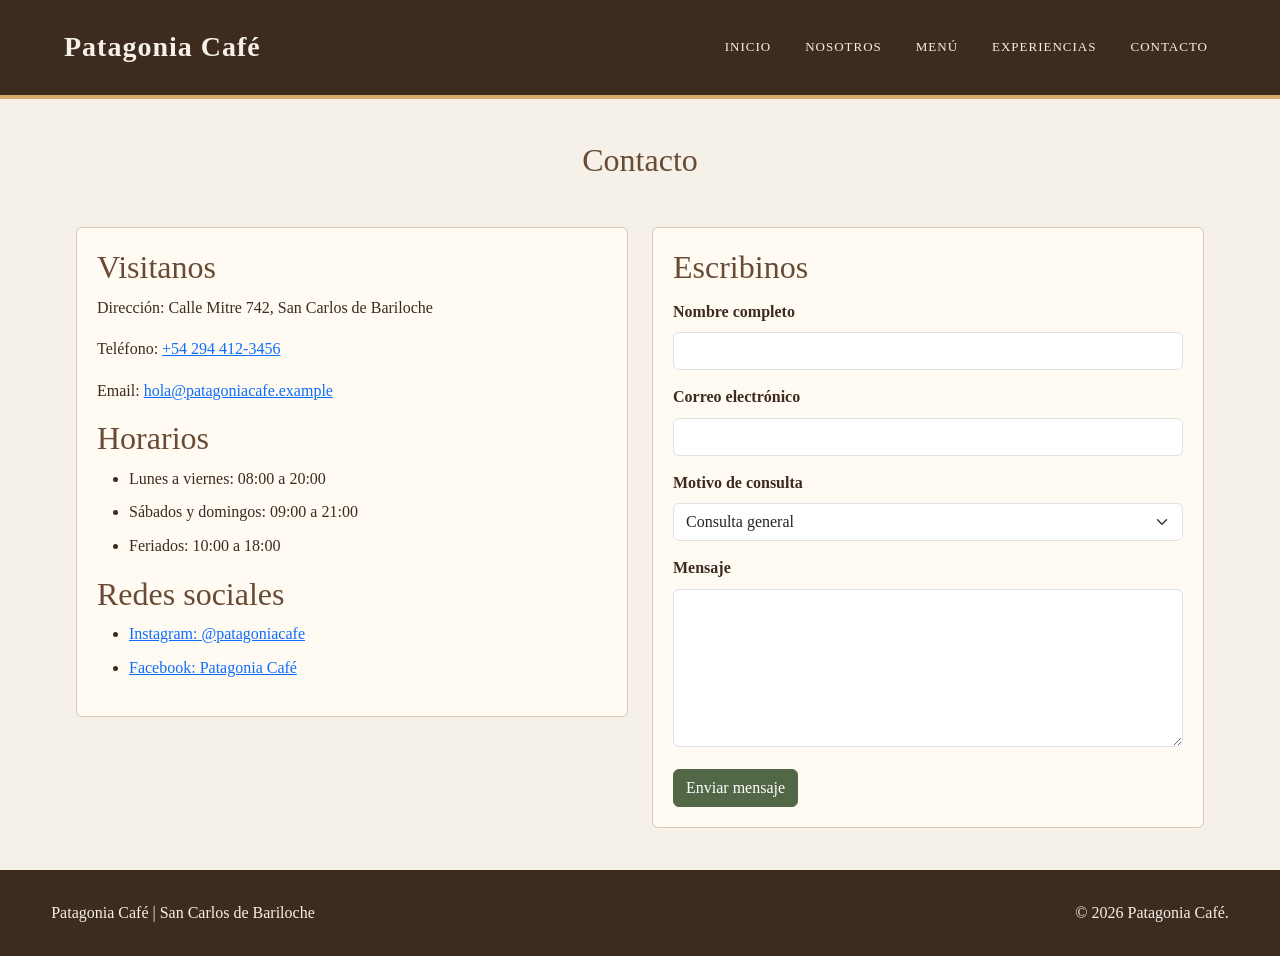
<file: pages/contacto.html>
<!DOCTYPE html>
<html lang="es">
<head>
    <meta charset="UTF-8">
    <meta name="viewport" content="width=device-width, initial-scale=1.0">
    <title>Contacto | Patagonia Café</title>
    <link href="https://cdn.jsdelivr.net/npm/bootstrap@5.3.3/dist/css/bootstrap.min.css" rel="stylesheet">
    <link rel="stylesheet" href="../css/styles.css">
</head>
<body>
    <header class="site-header header navbar navbar-expand-lg navbar-patagonia">
        <div class="container-fluid">
        <a class="brand navbar-brand" href="../index.html">Patagonia Café</a>
        <nav class="nav" aria-label="Navegación principal">
            <ul class="nav-list navbar-nav">
                <li class="nav-item"><a class="nav-link" href="../index.html">Inicio</a></li>
                <li class="nav-item"><a class="nav-link" href="nosotros.html">Nosotros</a></li>
                <li class="nav-item"><a class="nav-link" href="menu.html">Menú</a></li>
                <li class="nav-item"><a class="nav-link" href="experiencias.html">Experiencias</a></li>
                <li class="nav-item"><a class="nav-link" href="contacto.html">Contacto</a></li>
            </ul>
        </nav>
        </div>
    </header>
    <main class="container">
        <section class="contact-layout">
            <h1 class="section-title">Contacto</h1>
            <div class="contact-info">
                <h2>Visitanos</h2>
                <address>
                    <p>Dirección: Calle Mitre 742, San Carlos de Bariloche</p>
                    <p>Teléfono: <a href="tel:+542944123456">+54 294 412-3456</a></p>
                    <p>Email: <a href="mailto:hola@patagoniacafe.example">hola@patagoniacafe.example</a></p>
                </address>
                <h2>Horarios</h2>
                <ul class="hours"><li>Lunes a viernes: 08:00 a 20:00</li><li>Sábados y domingos: 09:00 a 21:00</li><li>Feriados: 10:00 a 18:00</li></ul>
                <h2>Redes sociales</h2>
                <ul class="social-links"><li><a href="https://www.instagram.com/">Instagram: @patagoniacafe</a></li><li><a href="https://www.facebook.com/">Facebook: Patagonia Café</a></li></ul>
            </div>
            <div class="contact-form">
                <h2>Escribinos</h2>
                <form action="#" method="post">
                    <label class="form-label" for="nombre">Nombre completo</label>
                    <input class="form-control" type="text" id="nombre" name="nombre" required>
                    <label class="form-label" for="email">Correo electrónico</label>
                    <input class="form-control" type="email" id="email" name="email" required>
                    <label class="form-label" for="motivo">Motivo de consulta</label>
                    <select class="form-select" id="motivo" name="motivo"><option value="general">Consulta general</option><option value="evento">Evento privado</option><option value="experiencia">Experiencia o taller</option></select>
                    <label class="form-label" for="mensaje">Mensaje</label>
                    <textarea class="form-control" id="mensaje" name="mensaje" rows="6" required></textarea>
                    <button class="btn btn-primary boton-patagonia" type="submit">Enviar mensaje</button>
                </form>
            </div>
        </section>
    </main>
    <footer class="site-footer footer"><p>Patagonia Café | San Carlos de Bariloche</p><p>&copy; 2026 Patagonia Café.</p></footer>
</body>
</html>
</file>
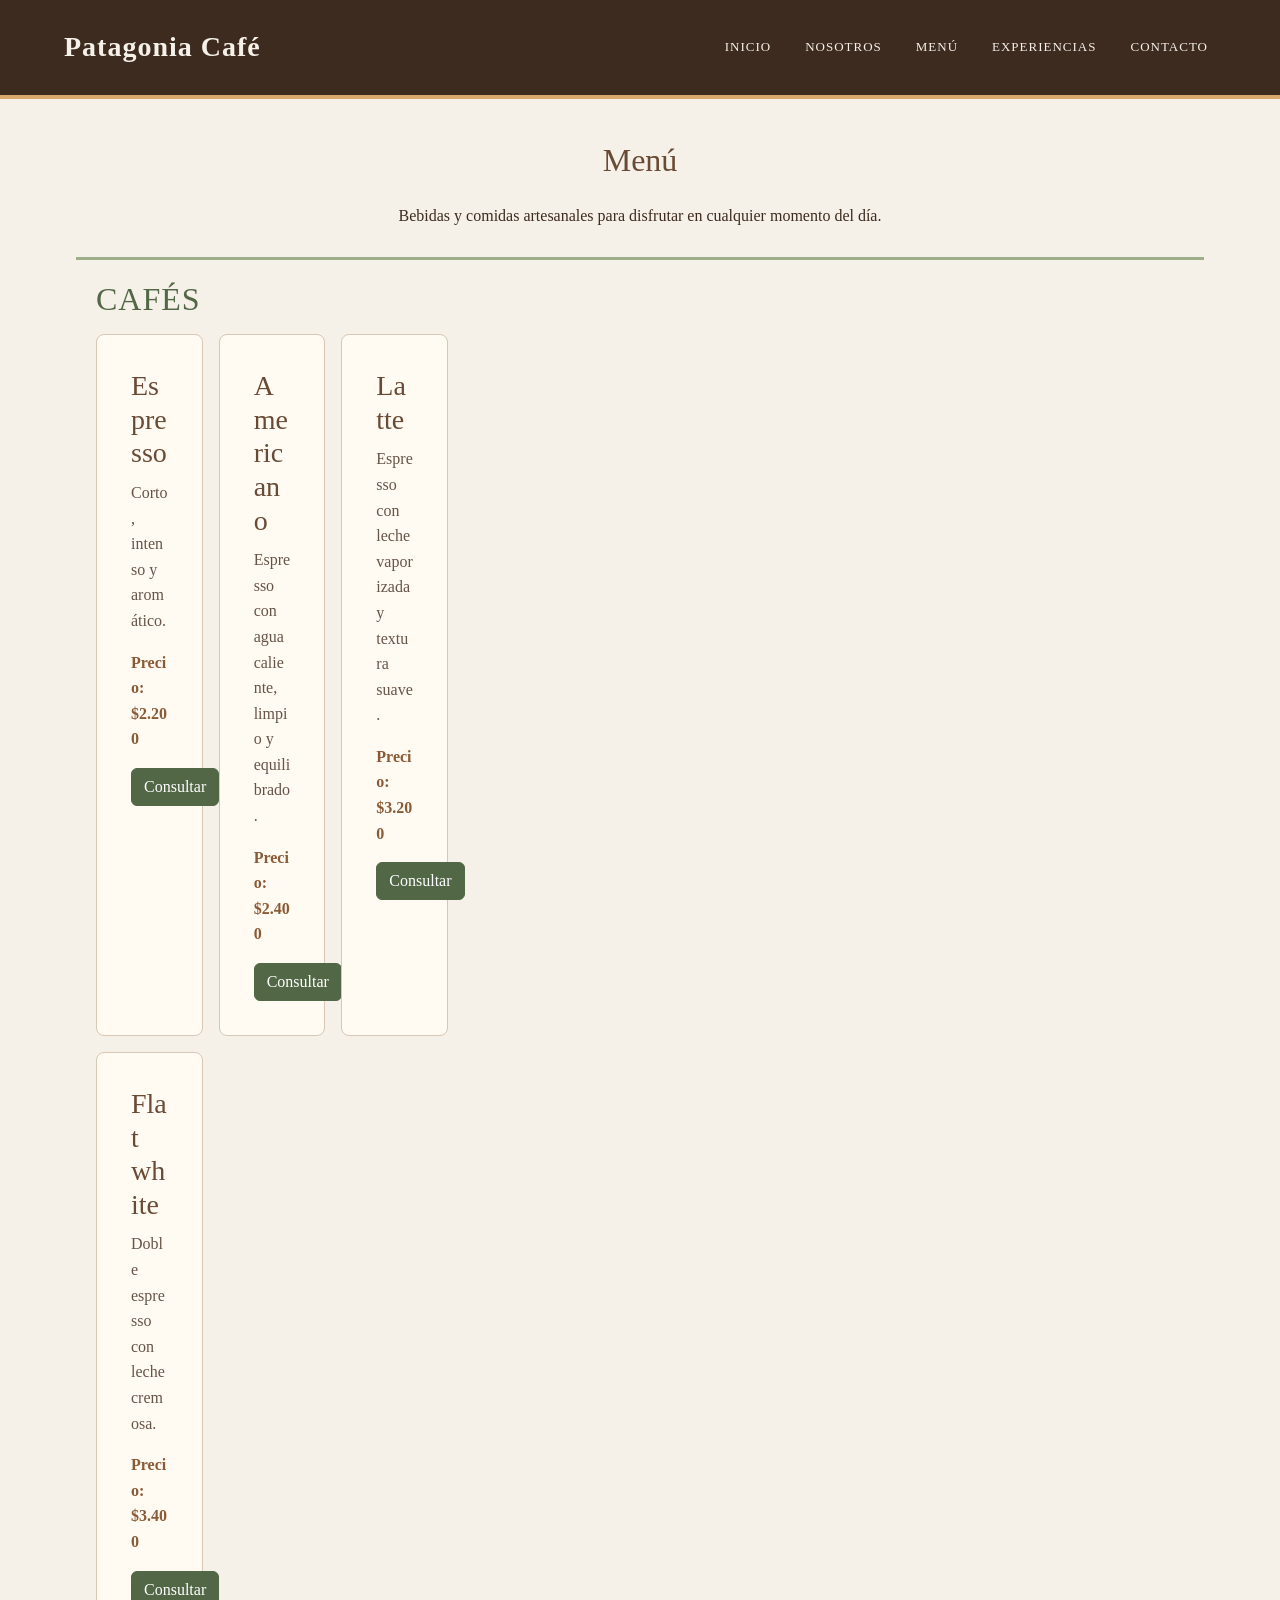
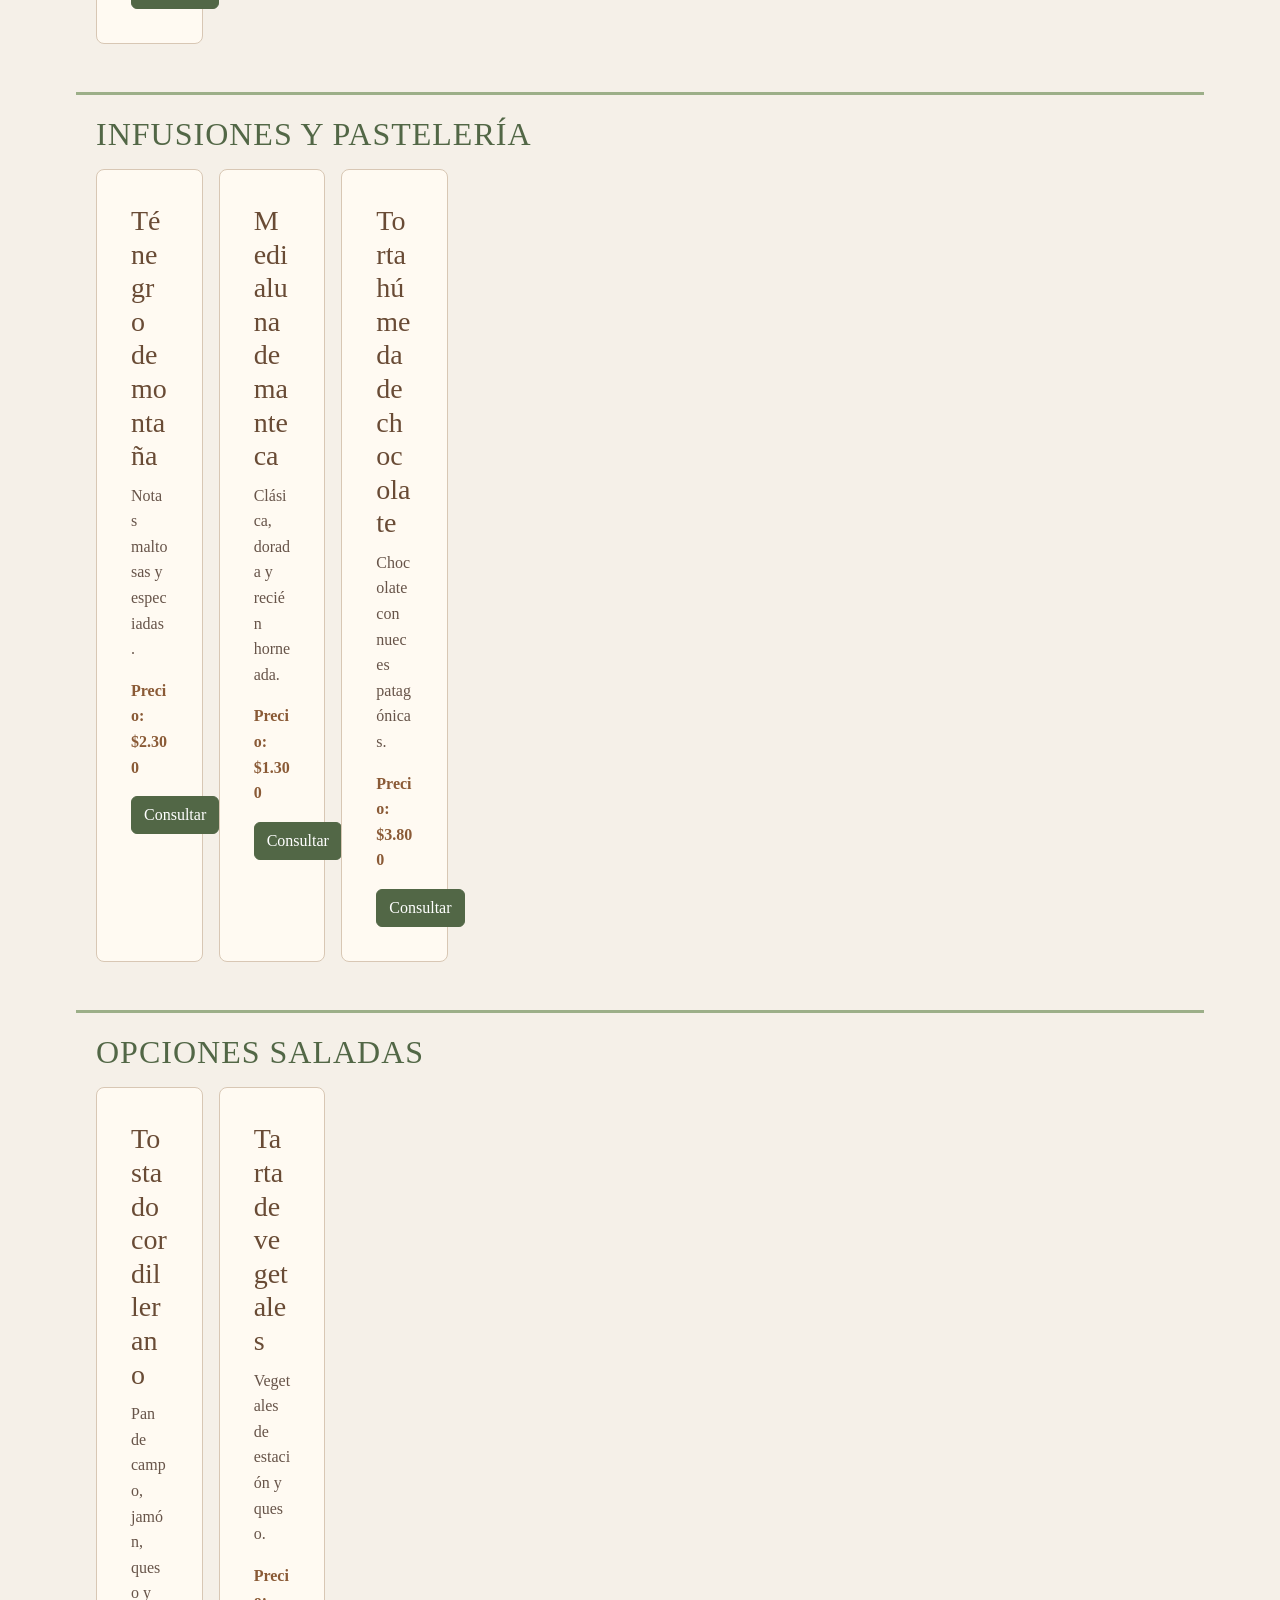
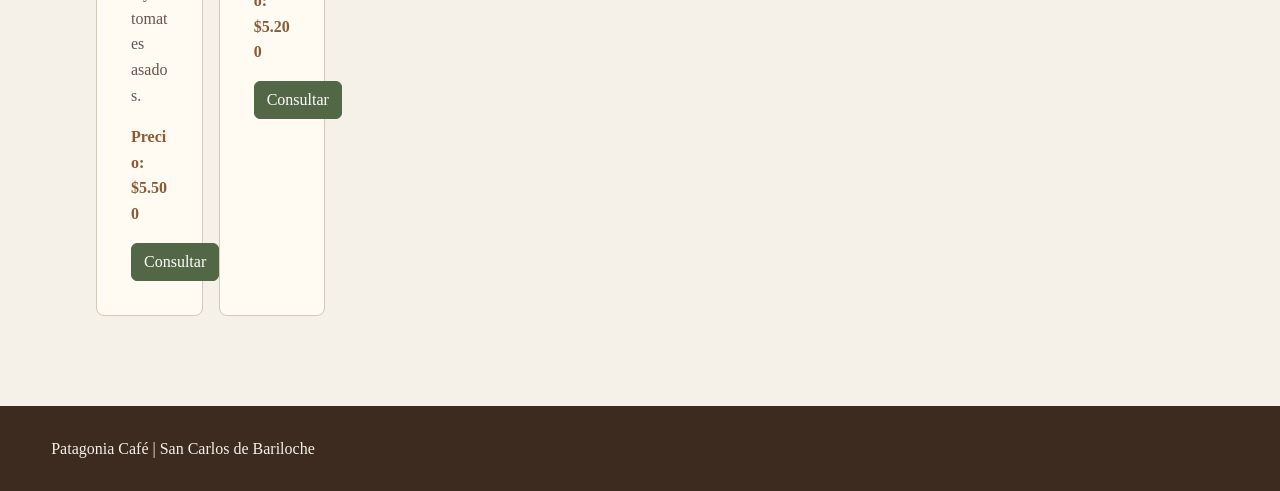
<file: pages/menu.html>
<!DOCTYPE html>
<html lang="es">
<head>
    <meta charset="UTF-8">
    <meta name="viewport" content="width=device-width, initial-scale=1.0">
    <title>Menú | Patagonia Café</title>
    <link href="https://cdn.jsdelivr.net/npm/bootstrap@5.3.3/dist/css/bootstrap.min.css" rel="stylesheet">
    <link rel="stylesheet" href="../css/styles.css">
</head>
<body>
    <header class="site-header header navbar navbar-expand-lg navbar-patagonia">
        <div class="container-fluid">
        <a class="brand navbar-brand" href="../index.html">Patagonia Café</a>
        <nav class="nav" aria-label="Navegación principal">
            <ul class="nav-list navbar-nav">
                <li class="nav-item"><a class="nav-link" href="../index.html">Inicio</a></li>
                <li class="nav-item"><a class="nav-link" href="nosotros.html">Nosotros</a></li>
                <li class="nav-item"><a class="nav-link" href="menu.html">Menú</a></li>
                <li class="nav-item"><a class="nav-link" href="experiencias.html">Experiencias</a></li>
                <li class="nav-item"><a class="nav-link" href="contacto.html">Contacto</a></li>
            </ul>
        </nav>
        </div>
    </header>
    <main class="container">
        <section>
            <h1 class="section-title">Menú</h1>
            <p class="section-intro">Bebidas y comidas artesanales para disfrutar en cualquier momento del día.</p>
            <section class="menu-category">
                <h2>Cafés</h2>
                <div class="row g-3">
                    <article class="col-12 col-md-6 col-lg-4"><div class="card product h-100"><div class="card-body"><h3 class="card-title product-name">Espresso</h3><p class="card-text product-description">Corto, intenso y aromático.</p><p class="product-price">Precio: $2.200</p><a class="btn btn-outline-secondary boton-patagonia" href="../index.html#contacto">Consultar</a></div></div></article>
                    <article class="col-12 col-md-6 col-lg-4"><div class="card product h-100"><div class="card-body"><h3 class="card-title product-name">Americano</h3><p class="card-text product-description">Espresso con agua caliente, limpio y equilibrado.</p><p class="product-price">Precio: $2.400</p><a class="btn btn-outline-secondary boton-patagonia" href="../index.html#contacto">Consultar</a></div></div></article>
                    <article class="col-12 col-md-6 col-lg-4"><div class="card product h-100"><div class="card-body"><h3 class="card-title product-name">Latte</h3><p class="card-text product-description">Espresso con leche vaporizada y textura suave.</p><p class="product-price">Precio: $3.200</p><a class="btn btn-outline-secondary boton-patagonia" href="../index.html#contacto">Consultar</a></div></div></article>
                    <article class="col-12 col-md-6 col-lg-4"><div class="card product h-100"><div class="card-body"><h3 class="card-title product-name">Flat white</h3><p class="card-text product-description">Doble espresso con leche cremosa.</p><p class="product-price">Precio: $3.400</p><a class="btn btn-outline-secondary boton-patagonia" href="../index.html#contacto">Consultar</a></div></div></article>
                </div>
            </section>
            <section class="menu-category">
                <h2>Infusiones y pastelería</h2>
                <div class="row g-3">
                    <article class="col-12 col-md-6 col-lg-4"><div class="card product h-100"><div class="card-body"><h3 class="card-title product-name">Té negro de montaña</h3><p class="card-text product-description">Notas maltosas y especiadas.</p><p class="product-price">Precio: $2.300</p><a class="btn btn-outline-secondary boton-patagonia" href="../index.html#contacto">Consultar</a></div></div></article>
                    <article class="col-12 col-md-6 col-lg-4"><div class="card product h-100"><div class="card-body"><h3 class="card-title product-name">Medialuna de manteca</h3><p class="card-text product-description">Clásica, dorada y recién horneada.</p><p class="product-price">Precio: $1.300</p><a class="btn btn-outline-secondary boton-patagonia" href="../index.html#contacto">Consultar</a></div></div></article>
                    <article class="col-12 col-md-6 col-lg-4"><div class="card product h-100"><div class="card-body"><h3 class="card-title product-name">Torta húmeda de chocolate</h3><p class="card-text product-description">Chocolate con nueces patagónicas.</p><p class="product-price">Precio: $3.800</p><a class="btn btn-outline-secondary boton-patagonia" href="../index.html#contacto">Consultar</a></div></div></article>
                </div>
            </section>
            <section class="menu-category">
                <h2>Opciones saladas</h2>
                <div class="row g-3">
                    <article class="col-12 col-md-6 col-lg-4"><div class="card product h-100"><div class="card-body"><h3 class="card-title product-name">Tostado cordillerano</h3><p class="card-text product-description">Pan de campo, jamón, queso y tomates asados.</p><p class="product-price">Precio: $5.500</p><a class="btn btn-outline-secondary boton-patagonia" href="../index.html#contacto">Consultar</a></div></div></article>
                    <article class="col-12 col-md-6 col-lg-4"><div class="card product h-100"><div class="card-body"><h3 class="card-title product-name">Tarta de vegetales</h3><p class="card-text product-description">Vegetales de estación y queso.</p><p class="product-price">Precio: $5.200</p><a class="btn btn-outline-secondary boton-patagonia" href="../index.html#contacto">Consultar</a></div></div></article>
                </div>
            </section>
        </section>
    </main>
    <footer class="site-footer footer"><p>Patagonia Café | San Carlos de Bariloche</p></footer>
</body>
</html>
</file>
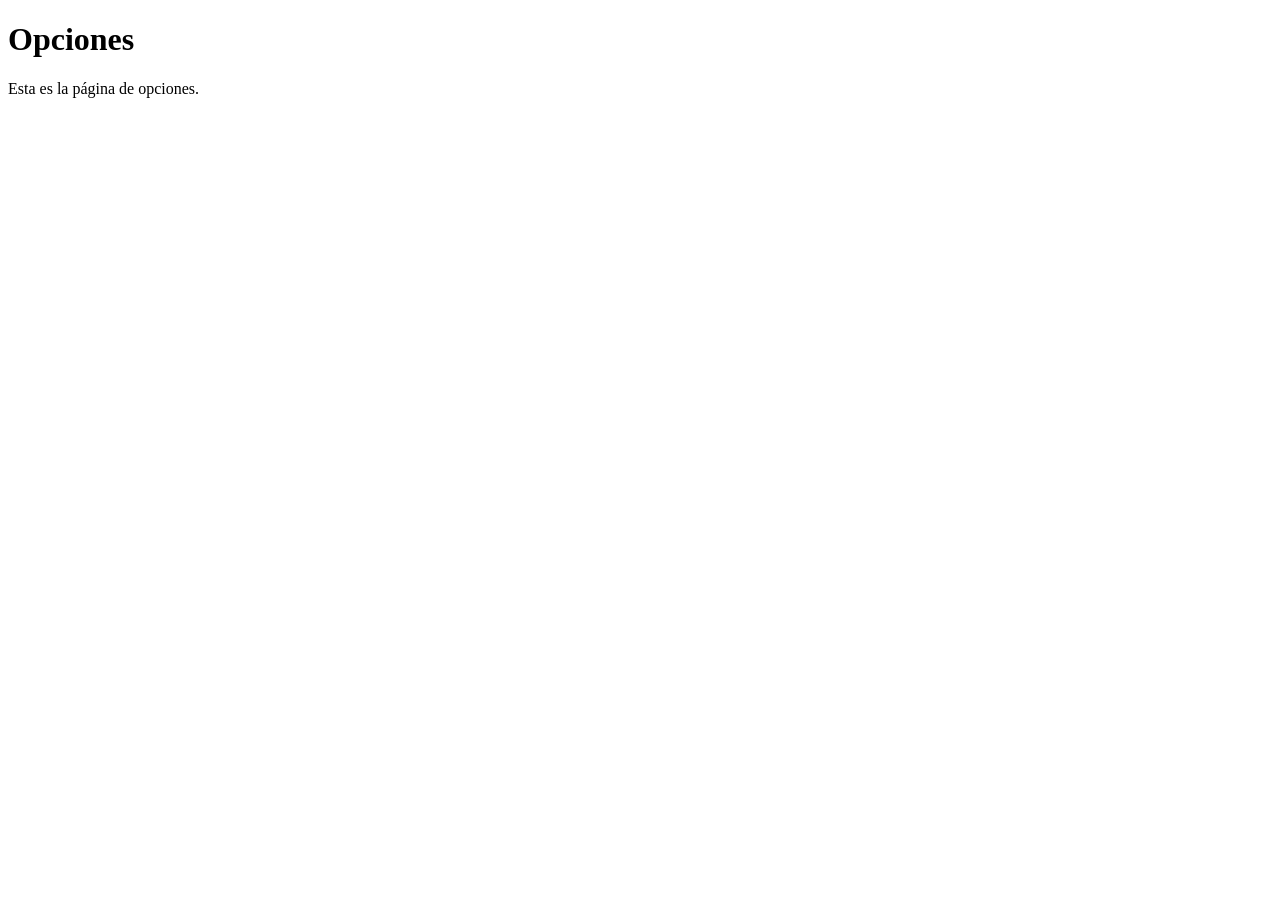
<file: pages/opciones.html>
<!DOCTYPE html>
<html lang="en">
<head>
    <meta charset="UTF-8">
    <meta name="viewport" content="width=device-width, initial-scale=1.0">
    <title>Document</title>
</head>
<body>
    <main>
        <h1>Opciones</h1>
        <p>Esta es la página de opciones.</p>
    </main>
    
</body>
</html>
</file>
<file: css/styles.css>
/* RESET */

* {
    box-sizing: border-box;
}

img {
    max-width: 100%;
    height: auto;
}

/* GENERAL */

body {
    margin: 0;
    font-family: Georgia, "Times New Roman", serif;
    background-color: #f5f0e8;
    color: #3d2b1f;
    line-height: 1.6;
}

.container {
    width: 92%;
    max-width: 1200px;
    margin: 0 auto;
}

section {
    padding: 42px 0;
}

section h2 {
    color: #694b35;
}

.section-title {
    margin: 0 0 24px;
    color: #694b35;
    font-size: 32px;
    text-align: center;
}

.section-intro {
    max-width: 700px;
    margin: 0 auto 28px;
    text-align: center;
}

.button {
    display: inline-block;
    padding: 12px 22px;
    border: 1px solid #d7a86e;
    border-radius: 4px;
    background-color: #d7a86e;
    color: #3d2b1f;
    font-weight: bold;
    text-decoration: none;
}

/* HEADER */

.header {
    display: flex;
    flex-direction: column;
    align-items: stretch;
    gap: 18px;
    padding: 20px 4%;
    border-bottom: 4px solid #d7a86e;
    background-color: #3d2b1f;
    color: #f5f0e8;
}

.brand {
    margin: 0;
    font-size: 28px;
    font-weight: bold;
    letter-spacing: 1px;
    text-align: center;
}

/* NAVIGATION - Flexbox is useful because links form one row or column. */

.nav-list {
    display: flex;
    flex-direction: column;
    align-items: center;
    gap: 10px;
    margin: 0;
    padding: 0;
    list-style: none;
}

.nav-link {
    color: #f5f0e8;
    text-decoration: none;
    text-transform: uppercase;
    font-size: 13px;
    letter-spacing: 1px;
}

.nav-link:hover {
    color: #d7a86e;
}

/* HERO - Flexbox aligns the content and image in one dimension. */

.hero {
    display: flex;
    flex-direction: column;
    align-items: stretch;
    gap: 30px;
    min-height: 0;
    padding: 48px 4%;
    background-color: #5c4636;
    color: #ffffff;
}

.hero-content,
.hero-image {
    width: 100%;
}

.hero-title {
    margin: 0 0 18px;
    font-size: 38px;
    line-height: 1.1;
    text-shadow: 2px 2px 4px #3d2b1f;
}

.hero-description {
    font-size: 18px;
}

.hero-image {
    padding: 8px;
    border: 1px solid #d7a86e;
    background-color: #3d2b1f;
}

.hero-image img {
    display: block;
    width: 100%;
}

/* PRODUCTS - Grid controls rows and columns, so cards line up in two dimensions. */

.products-section {
    background-color: #eee3d3;
}

.products {
    display: grid;
    grid-template-columns: 1fr;
    gap: 20px;
}

.product-card,
.product {
    min-height: 0;
    padding: 18px;
    border: 1px solid #d8c7b4;
    border-radius: 8px;
    background-color: #fffaf2;
}

.product-card-image {
    height: 145px;
    margin-bottom: 16px;
    background-size: cover;
    background-position: center;
}

.product-card-image-coffee {
    background-image: url("https://images.unsplash.com/photo-1495474472287-4d71bcdd2085?auto=format&fit=crop&w=600&q=80");
}

.product-card-image-pastry {
    background-image: url("https://images.unsplash.com/photo-1555507036-ab1f4038808a?auto=format&fit=crop&w=600&q=80");
}

.product-card-image-tea {
    background-image: url("https://images.unsplash.com/photo-1544787219-7f47ccb76574?auto=format&fit=crop&w=600&q=80");
}

.product-card-title,
.product-name {
    margin: 0 0 10px;
    color: #694b35;
}

.product-card-description,
.product-description {
    color: #675449;
}

.product-card-price,
.product-price {
    color: #8a5a36;
    font-weight: bold;
}

.menu-category {
    display: grid;
    grid-template-columns: 1fr;
    gap: 16px;
    margin: 28px 0;
    padding: 20px;
    border-top: 3px solid #9caf88;
}

.menu-category h2 {
    margin: 0;
    color: #526746;
    text-transform: uppercase;
    letter-spacing: 1px;
}

/* EXPLICIT GRID: repeat(3, 1fr) means three equal fraction columns. */

/* EXPERIENCES - Grid is useful for a two-dimensional gallery of cards. */

.experiences {
    display: grid;
    grid-template-columns: 1fr;
    gap: 20px;
}

.experiences-page > .section-title,
.experiences-page > .section-intro,
.experiences > h3 {
    grid-column: 1 / -1;
}

.experience-card,
.content-block {
    padding: 20px;
    border: 1px solid #d8c7b4;
    border-radius: 8px;
    background-color: #fffaf2;
}

.experience-card figure {
    margin: 0;
}

.experience-card img {
    display: block;
    width: 100%;
}

.experience-card h2,
.experience-card h4 {
    color: #694b35;
}

figcaption {
    margin-top: 8px;
    color: #675449;
    font-size: 14px;
    font-style: italic;
}

/* ABOUT - Grid creates a clear image/text composition. */

.about-layout {
    display: grid;
    grid-template-columns: 1fr;
    gap: 24px;
    margin-bottom: 28px;
}

.about-layout figure {
    margin: 0;
}

.about-image {
    display: block;
    width: 100%;
    border-radius: 6px;
}

.content-block {
    margin: 18px 0;
}

.about-content {
    margin: 0;
}

.values li,
.hours li,
.social-links li {
    margin: 8px 0;
}

/* CONTACT - Flexbox remains useful for two equal information panels. */

.contact-layout {
    display: flex;
    flex-direction: column;
    flex-wrap: wrap;
    gap: 24px;
}

.contact-layout > .section-title {
    width: 100%;
}

.contact-info,
.contact-form {
    width: 100%;
    min-height: 0;
    padding: 20px;
    border: 1px solid #d8c7b4;
    border-radius: 6px;
    background-color: #fffaf2;
}

label {
    display: block;
    margin: 12px 0 5px;
    font-weight: bold;
}

input,
select,
textarea {
    display: block;
    width: 100%;
    max-width: 100%;
    margin-bottom: 14px;
    padding: 10px;
    border: 1px solid #bca994;
    border-radius: 4px;
    background-color: #ffffff;
    color: #3d2b1f;
    font: inherit;
}

button {
    margin-top: 8px;
    padding: 11px 20px;
    border: 1px solid #526746;
    border-radius: 4px;
    background-color: #526746;
    color: #ffffff;
    font: inherit;
    cursor: pointer;
}

/* FOOTER - Flexbox keeps footer groups aligned and can stack them on mobile. */

.footer {
    display: flex;
    flex-direction: column;
    align-items: center;
    gap: 14px;
    padding: 30px 4%;
    background-color: #3d2b1f;
    color: #f5f0e8;
    text-align: center;
}

.footer p {
    margin: 0;
}

.footer a {
    color: #d7a86e;
}

/* =========================
   PSEUDOCLASES
   ========================= */

/* El enlace sigue siendo un <a>; cambia su aspecto según su estado. */
.nav-list .nav-link:hover {
    color: #d7a86e;
}

.nav-list .nav-link:focus {
    outline: 3px solid #d7a86e;
    outline-offset: 3px;
}

.nav-list .nav-link:active {
    color: #ffffff;
}

.nav-list .nav-link:visited {
    color: #c9b79f;
}

.button:hover,
button:hover {
    background-color: #8a5a36;
    color: #ffffff;
}

.button:focus,
button:focus {
    outline: 3px solid #d7a86e;
    outline-offset: 3px;
}

.button:active,
button:active,
.boton-patagonia:active {
    background-color: #3d2b1f;
}

.boton-patagonia:focus {
    outline: 3px solid #d7a86e;
    outline-offset: 3px;
}

/* Hover en una card: comunica que el elemento puede explorarse. */
.products .product-card:hover,
.menu-category .product:hover {
    border-color: #8a5a36;
}

/* :first-child selecciona el primer producto de cada fila de tarjetas. */
.menu-category .row > .product:first-child {
    border-top: 3px solid #9caf88;
}

/* :last-child identifica la última card sin agregar una clase nueva. */
.menu-category .row > .product:last-child {
    border-bottom: 3px solid #d7a86e;
}

/* :nth-child(2) selecciona exactamente el segundo producto. */
.menu-category .row > .product:nth-child(2) {
    background-color: #f3e7d2;
}

/* :nth-child(even) selecciona los productos pares: 2, 4, 6... */
.menu-category .row > .product:nth-child(even) {
    box-shadow: inset 0 0 0 1px #e1c39d;
}

/* :not() aplica el separador a todas las cards excepto la última. */
.menu-category .row > .product:not(:last-child) {
    border-right-color: #c7ae91;
}

.contact-form .form-control:focus,
.contact-form .form-select:focus,
input:focus,
textarea:focus {
    border-color: #8a5a36;
    box-shadow: 0 0 0 0.2rem rgba(215, 168, 110, 0.35);
    outline: 2px solid transparent;
}

/* =========================
   BOOTSTRAP OVERRIDES
   ========================= */

/* Bootstrap aporta la estructura; estas reglas conservan la identidad propia. */
.navbar-patagonia {
    background-color: #3d2b1f;
}

.navbar-patagonia > .container-fluid {
    display: flex;
    flex-direction: column;
    align-items: stretch;
    gap: 14px;
    padding: 0;
}

.navbar-patagonia .navbar-brand,
.navbar-patagonia .nav-link {
    color: #f5f0e8;
}

.navbar-patagonia .nav-link:visited {
    color: #c9b79f;
}

.navbar-patagonia .navbar-brand:hover,
.navbar-patagonia .nav-link:hover {
    color: #d7a86e;
}

.boton-patagonia,
.btn-primary {
    border-color: #526746;
    background-color: #526746;
    color: #ffffff;
}

.boton-patagonia:hover,
.btn-primary:hover {
    border-color: #3d2b1f;
    background-color: #3d2b1f;
    color: #ffffff;
}

.card {
    border-color: #d8c7b4;
    background-color: #fffaf2;
}

.card-title {
    color: #694b35;
}

/* RESPONSIVE */

@media (min-width: 768px) {
    .container {
        width: 90%;
    }

    .header {
        flex-direction: row;
        align-items: center;
        padding: 20px 5%;
    }

    .brand {
        text-align: left;
    }

    .nav-list {
        flex-direction: row;
        flex-wrap: wrap;
        justify-content: flex-end;
        gap: 18px;
    }

    .navbar-patagonia > .container-fluid {
        flex-direction: row;
        align-items: center;
        justify-content: space-between;
    }

    .hero {
        flex-direction: row;
        align-items: center;
        gap: 40px;
        min-height: 430px;
        padding: 56px 8%;
    }

    .hero-content {
        width: 55%;
    }

    .hero-image {
        width: 45%;
    }

    .hero-title {
        font-size: 44px;
    }

    .products,
    .menu-category {
        grid-template-columns: repeat(2, 1fr);
    }

    .menu-category h2 {
        grid-column: 1 / -1;
    }

    .experiences {
        grid-template-columns: repeat(2, 1fr);
    }

    .experiences-page > .section-title,
    .experiences-page > .section-intro,
    .experiences > h3 {
        grid-column: 1 / -1;
    }

    .about-layout {
        grid-template-columns: 1fr 1fr;
        align-items: center;
    }

    .contact-layout {
        flex-direction: row;
        align-items: flex-start;
    }

    .contact-info,
    .contact-form {
        width: auto;
        flex: 1 1 0;
    }

    .footer {
        flex-direction: row;
        justify-content: space-between;
        text-align: left;
    }
}

@media (min-width: 1024px) {
    .products {
        /* grid = layout bidimensional; columns = tracks verticales;
           repeat = repite el patrón; 3 = cantidad; 1fr = una fracción igual. */
        grid-template-columns: repeat(3, 1fr);
    }

    .menu-category {
        grid-template-columns: repeat(3, 1fr);
    }

    .menu-category h2 {
        grid-column: 1 / -1;
    }
}
</file>
